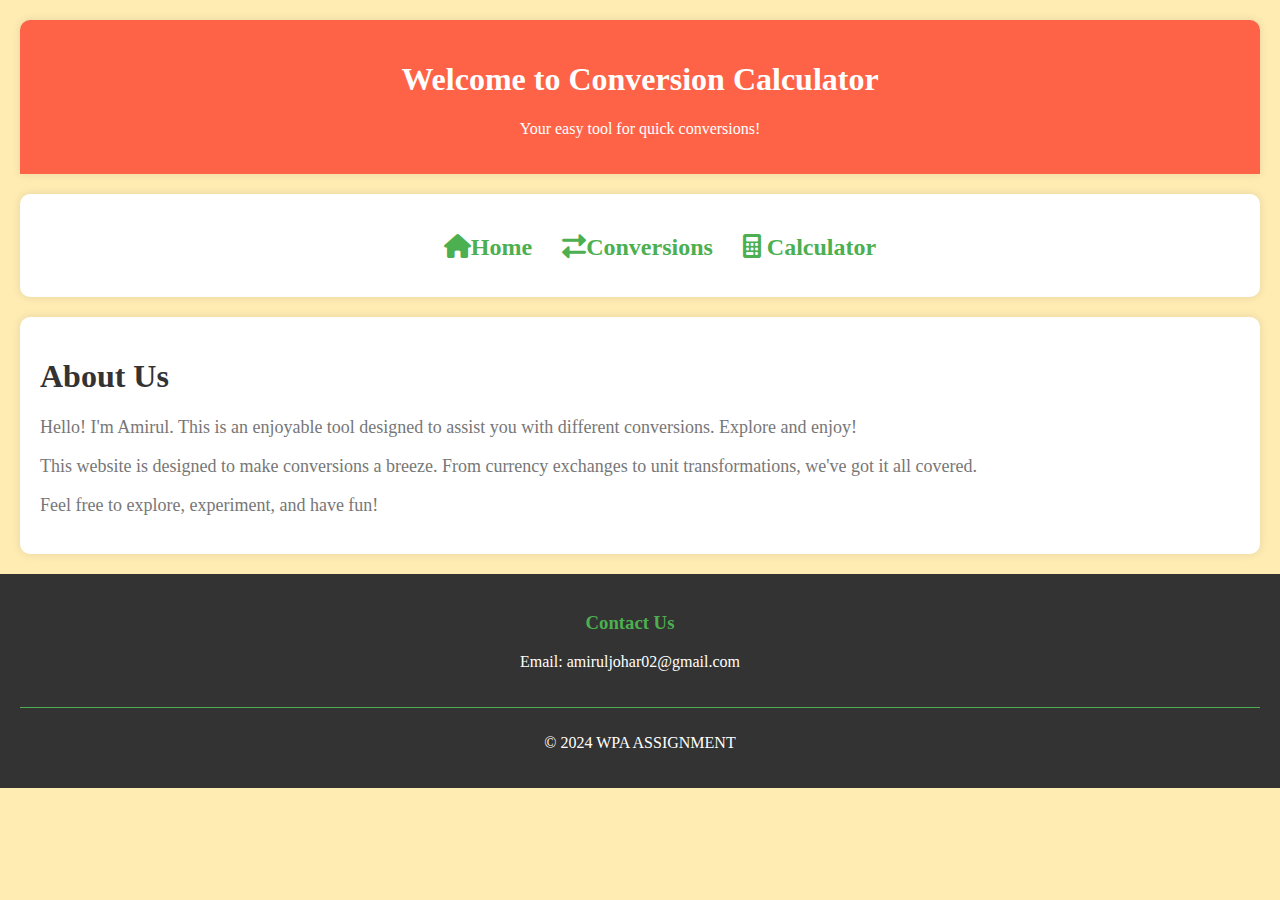
<file: index.html>
<!DOCTYPE html>
<html lang="en">
<head>
    <meta charset="UTF-8">
    <meta name="viewport" content="width=device-width, initial-scale=1.0">
    <link rel="stylesheet" href="styles.css">
	<link rel="stylesheet" href="https://cdnjs.cloudflare.com/ajax/libs/font-awesome/6.0.0-beta3/css/all.min.css">
    <title>Conversion Calculator</title>
</head>
<body>
    <header>
        <h1>Welcome to Conversion Calculator</h1>
        <p>Your easy tool for quick conversions!</p>
    </header>
    <nav>
        <ul>
            <li><a href="index.html"><i class="fas fa-home"></i>Home</a></li>
            <li><a href="conversion page.html"><i class="fas fa-exchange-alt"></i>Conversions</a></li>
            <li><a href="conversion calculator.html"><i class="fas fa-calculator"></i> Calculator</a></li>
        </ul>
    </nav>
    <section id="content">
		<h1>About Us</h1>
        <p>Hello! I'm Amirul. This is an enjoyable tool designed to assist you with different conversions. Explore and enjoy!</p>
		
		<p>This website is designed to make conversions a breeze. From currency exchanges to unit transformations, we've got it all covered.</p>
        
		<p>Feel free to explore, experiment, and have fun! </p>
    </section>
	
	<!-- ... (rest of the code) -->

<footer>
    <div class="footer-content">
        <div class="footer-section contact">
            <h3>Contact Us</h3>
            <p>Email: amiruljohar02@gmail.com</p>
        </div>
    </div>
    <div class="footer-bottom">
        <p>&copy; 2024 WPA ASSIGNMENT</p>
    </div>
</footer>

</body>
</html>
</file>
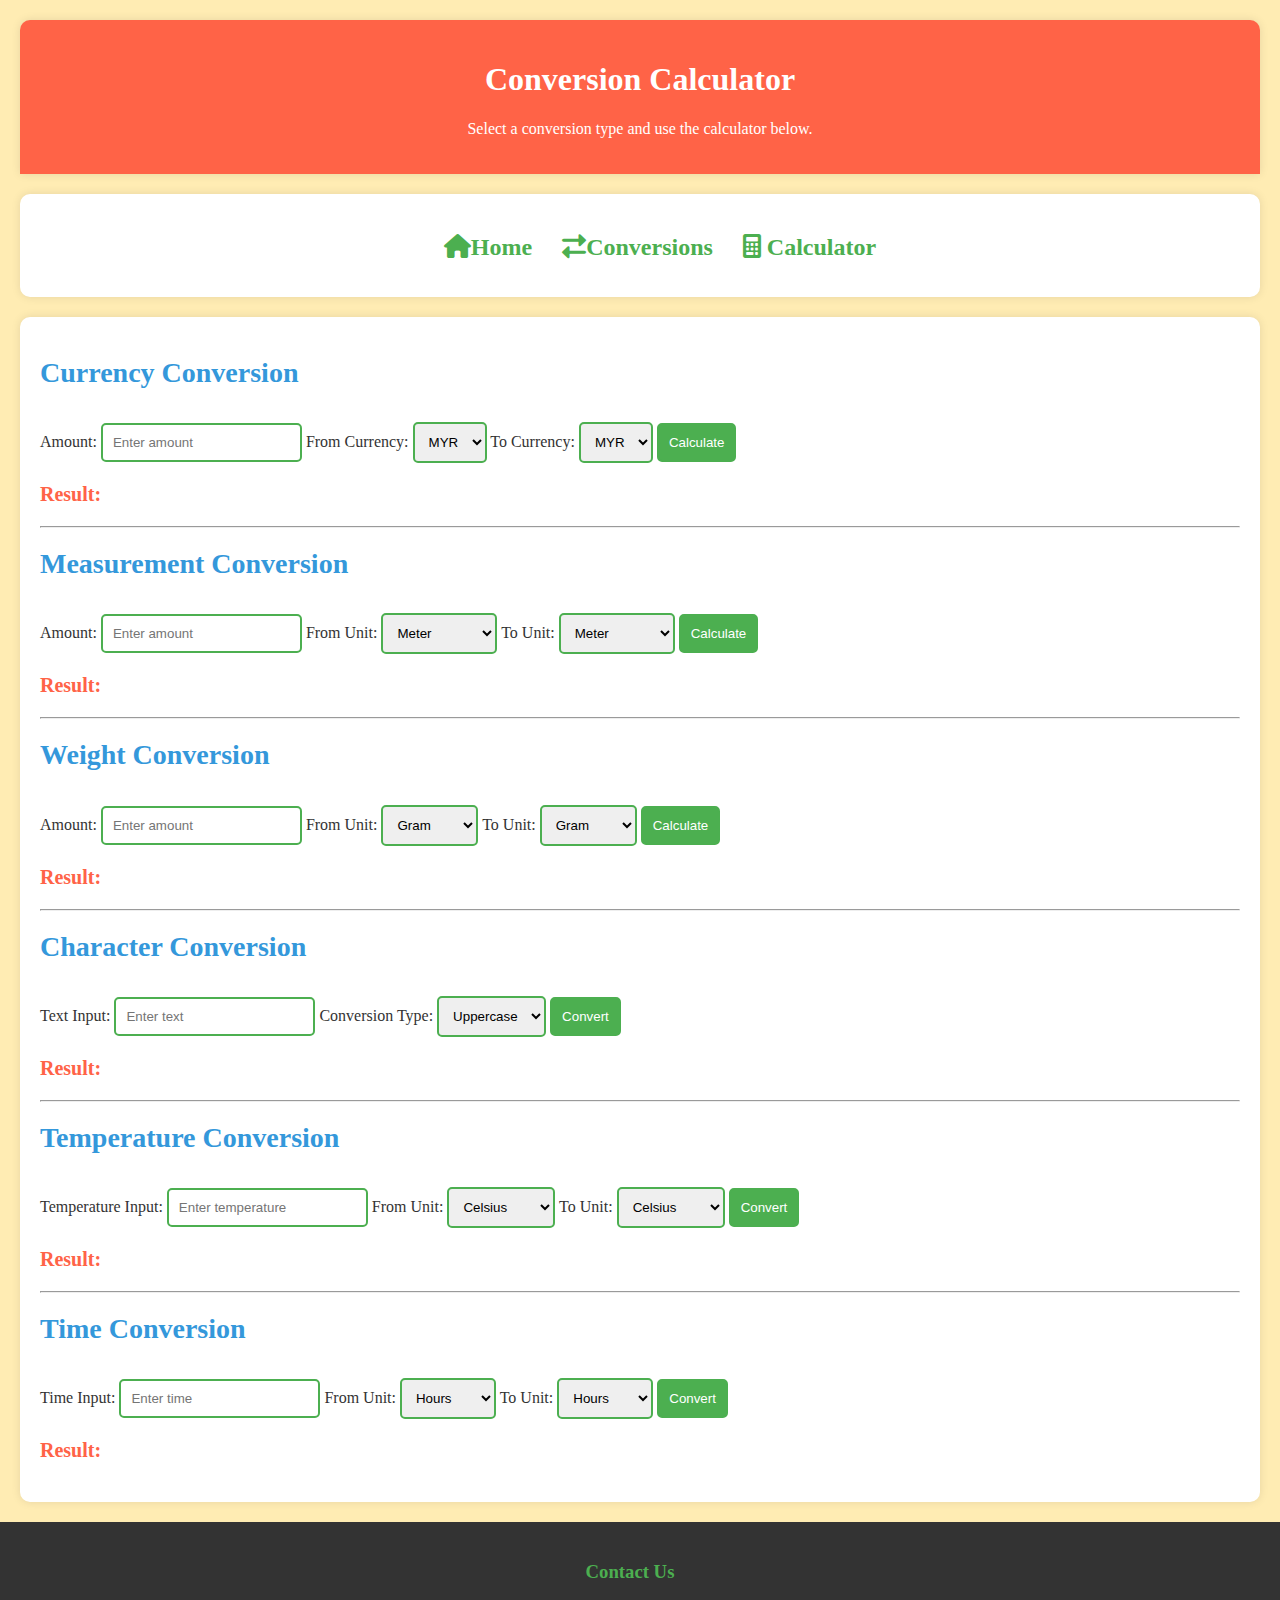
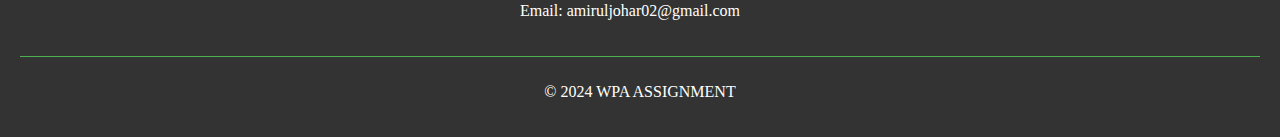
<file: conversion calculator.html>
<!DOCTYPE html>
<html lang="en">
<head>
    <meta charset="UTF-8">
    <meta name="viewport" content="width=device-width, initial-scale=1.0">
    <link rel="stylesheet" href="styles.css">
	<link rel="stylesheet" href="https://cdnjs.cloudflare.com/ajax/libs/font-awesome/6.0.0-beta3/css/all.min.css">
    <script src="calculator.js " defer></script>
	<title>Calculator</title>

</head>
<body>
    <header>
        <h1>Conversion Calculator</h1>
        <p>Select a conversion type and use the calculator below.</p>
    </header>
    <nav>
        <ul>
            <li><a href="index.html"><i class="fas fa-home"></i>Home</a></li>
            <li><a href="conversion page.html"><i class="fas fa-exchange-alt"></i>Conversions</a></li>
            <li><a href="conversion calculator.html"><i class="fas fa-calculator"></i> Calculator</a></li>
        </ul>
    </nav>
    
	
	<section id="content">
        <div id="currencyConversion" class="conversionSection">
            <h2>Currency Conversion</h2>
            <label for="amountCurrency">Amount:</label>
            <input type="text" id="amountCurrency" placeholder="Enter amount">
            <label for="fromCurrency">From Currency:</label>
            <select id="fromCurrency">
				<option value="myr">MYR</option>
                <option value="usd">USD</option>
                <option value="eur">EUR</option>
                <option value="gbp">GBP</option>            
            </select>
            <label for="toCurrency">To Currency:</label>
            <select id="toCurrency">
                <option value="myr">MYR</option>
				<option value="usd">USD</option>
                <option value="eur">EUR</option>
                <option value="gbp">GBP</option>
            </select>
            <button onclick="calculateCurrencyConversion()">Calculate</button>
            <p id="resultCurrency">Result: </p>
        </div>
	<hr>
        <div id="measurementConversionContainer" class="conversionSection">
            <h2>Measurement Conversion</h2>
            <label for="amountMeasurement">Amount:</label>
            <input type="text" id="amountMeasurement" placeholder="Enter amount">
            <label for="fromUnit">From Unit:</label>
            <select id="fromUnit">
                <option value="meter">Meter</option>
                <option value="centimeter">Centimeter</option>
                <option value="kilometer">Kilometer</option>
				<option value="inch">Inch</option>
                <option value="foot">Foot</option>
                <option value="yard">Yard</option>
				<option value="milliliter">Milliliter</option>
                <option value="liter">Liter</option>
                <option value="cubicMeter">Cubic Meter</option>
            </select>
            <label for="toUnit">To Unit:</label>
            <select id="toUnit">
                <option value="meter">Meter</option>
                <option value="centimeter">Centimeter</option>
                <option value="kilometer">Kilometer</option>
				<option value="inch">Inch</option>
                <option value="foot">Foot</option>
                <option value="yard">Yard</option>
				<option value="milliliter">Milliliter</option>
                <option value="liter">Liter</option>
                <option value="cubicMeter">Cubic Meter</option>
            </select>
            <button onclick="calculateMeasurementConversion()">Calculate</button>
            <p id="resultMeasurement">Result: </p>
        </div>
	<hr>
        <div id="weightConversionContainer" class="conversionSection">
            <h2>Weight Conversion</h2>
            <label for="amountWeight">Amount:</label>
            <input type="text" id="amountWeight" placeholder="Enter amount">
            <label for="fromWeight">From Unit:</label>
            <select id="fromWeight">
                <option value="gram">Gram</option>
                <option value="kilogram">Kilogram</option>
                <option value="pound">Pound</option>
            </select>
            <label for="toWeight">To Unit:</label>
            <select id="toWeight">
                <option value="gram">Gram</option>
                <option value="kilogram">Kilogram</option>
                <option value="pound">Pound</option>
            </select>
            <button onclick="calculateWeightConversion()">Calculate</button>
            <p id="resultWeight">Result: </p>
        </div>
	<hr>
        <div id="characterConversionContainer" class="conversionSection">
            <h2>Character Conversion</h2>
            <label for="textInput">Text Input:</label>
            <input type="text" id="textInput" placeholder="Enter text">
            <label for="conversionType">Conversion Type:</label>
            <select id="conversionType">
                <option value="uppercase">Uppercase</option>
                <option value="lowercase">Lowercase</option>
            </select>
            <button onclick="calculateCharacterConversion()">Convert</button>
            <p id="resultCharacter">Result: </p>
        </div>
	<hr>
        <div id="temperatureConversionContainer" class="conversionSection">
            <h2>Temperature Conversion</h2>
            <label for="temperatureInput">Temperature Input:</label>
            <input type="text" id="temperatureInput" placeholder="Enter temperature">
            <label for="fromTemperature">From Unit:</label>
            <select id="fromTemperature">
                <option value="celsius">Celsius</option>
                <option value="fahrenheit">Fahrenheit</option>
            </select>
            <label for="toTemperature">To Unit:</label>
            <select id="toTemperature">
                <option value="celsius">Celsius</option>
                <option value="fahrenheit">Fahrenheit</option>
            </select>
            <button onclick="calculateTemperatureConversion()">Convert</button>
            <p id="resultTemperature">Result: </p>
        </div>
	<hr>
        <div id="timeConversionContainer" class="conversionSection">
            <h2>Time Conversion</h2>
            <label for="timeInput">Time Input:</label>
            <input type="text" id="timeInput" placeholder="Enter time">
            <label for="fromTime">From Unit:</label>
            <select id="fromTime">
                <option value="hours">Hours</option>
                <option value="minutes">Minutes</option>
                <option value="seconds">Seconds</option>
            </select>
            <label for="toTime">To Unit:</label>
            <select id="toTime">
                <option value="hours">Hours</option>
                <option value="minutes">Minutes</option>
                <option value="seconds">Seconds</option>
            </select>
            <button onclick="calculateTimeConversion()">Convert</button>
            <p id="resultTime">Result: </p>
        </div>
    </section >
	<footer>
    <div class="footer-content">
        <div class="footer-section contact">
            <h3>Contact Us</h3>
            <p>Email: amiruljohar02@gmail.com</p>
        </div>
    </div>
    <div class="footer-bottom">
        <p>&copy; 2024 WPA ASSIGNMENT</p>
    </div>
</footer>
	

</body>
</html>
</file>
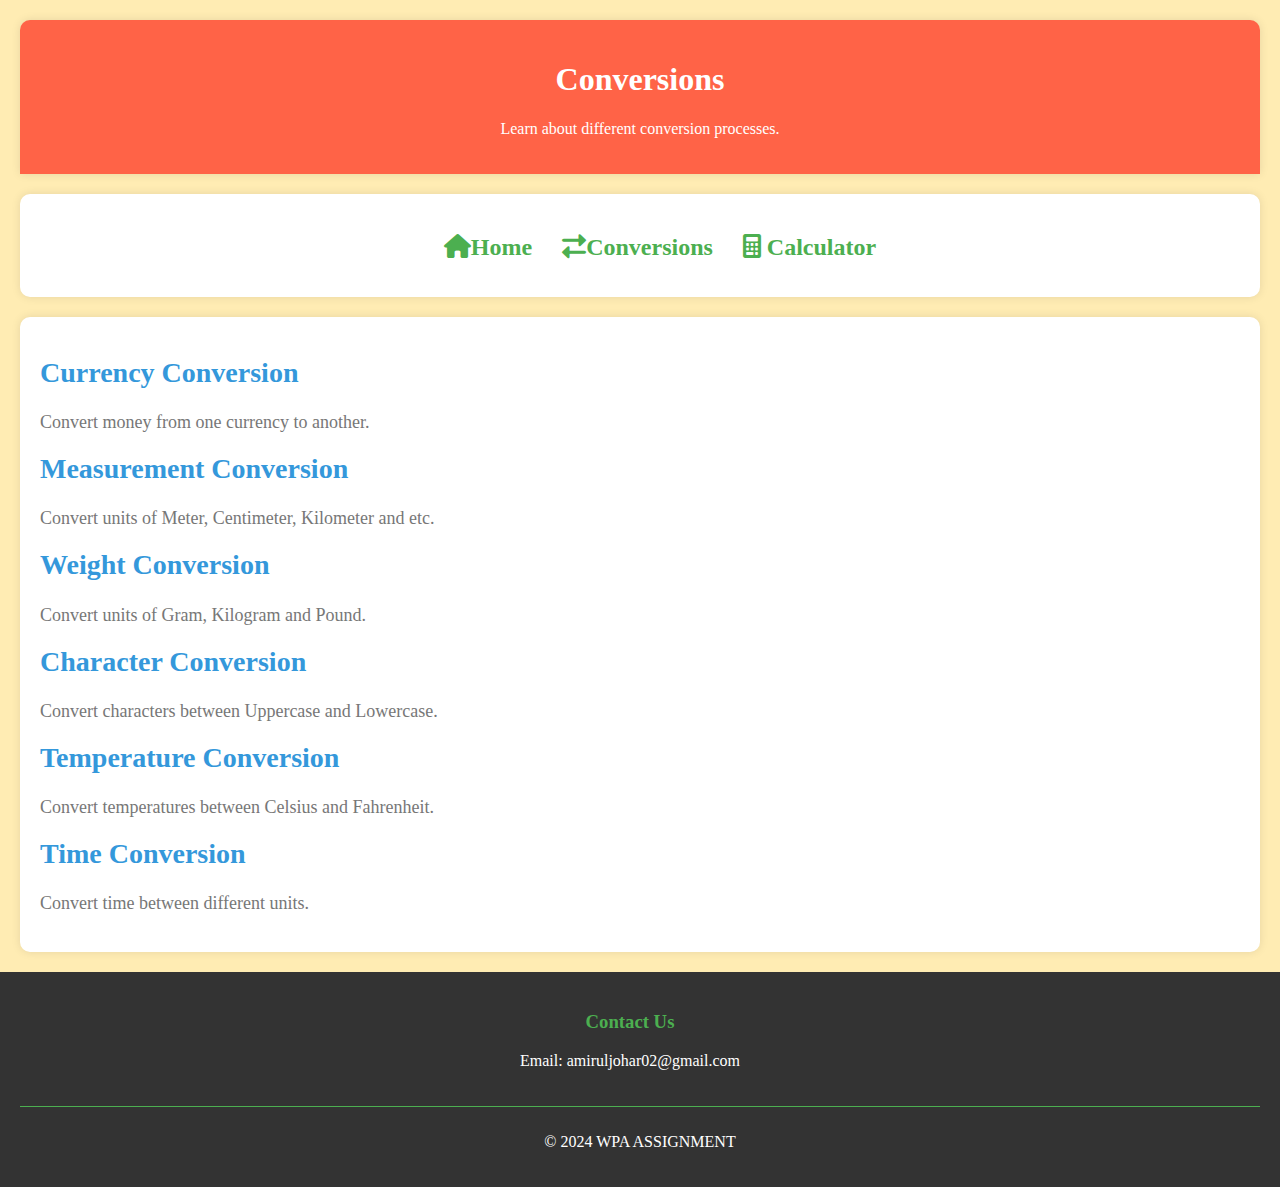
<file: conversion page.html>
<!DOCTYPE html>
<html lang="en">
<head>
    <meta charset="UTF-8">
    <meta name="viewport" content="width=device-width, initial-scale=1.0">
    <link rel="stylesheet" href="styles.css">
	<link rel="stylesheet" href="https://cdnjs.cloudflare.com/ajax/libs/font-awesome/6.0.0-beta3/css/all.min.css">
    <title>Conversions</title>
</head>
<body>
    <header>
        <h1>Conversions</h1>
        <p>Learn about different conversion processes.</p>
    </header>
    <nav>
        <ul>
            <li><a href="index.html"><i class="fas fa-home"></i>Home</a></li>
            <li><a href="conversion page.html"><i class="fas fa-exchange-alt"></i>Conversions</a></li>
            <li><a href="conversion calculator.html"><i class="fas fa-calculator"></i> Calculator</a></li>
        </ul>
    </nav>
    <section id="content">
        <h2>Currency Conversion</h2>
        <p>Convert money from one currency to another.</p>
        
        <h2>Measurement Conversion</h2>
        <p>Convert units of Meter, Centimeter, Kilometer and etc. </p>
		
		<h2>Weight Conversion</h2>
        <p>Convert units of Gram, Kilogram and Pound. </p>
		
        <h2>Character Conversion</h2>
        <p>Convert characters between Uppercase and Lowercase.</p>

        <h2>Temperature Conversion</h2>
        <p>Convert temperatures between Celsius and Fahrenheit.</p>

        <h2>Time Conversion</h2>
        <p>Convert time between different units. </p>
    </section>
	<footer>
    <div class="footer-content">
        <div class="footer-section contact">
            <h3>Contact Us</h3>
            <p>Email: amiruljohar02@gmail.com</p>
        </div>
    </div>
    <div class="footer-bottom">
        <p>&copy; 2024 WPA ASSIGNMENT</p>
    </div>
</footer>
</body>
</html>
</file>
<file: styles.css>
/* Resetting and General Styling */
body {
    font-family: 'Comic Sans MS';
    background-color: #ffecb3;
    color: #333;
    margin: 0;
    padding: 0;
}

header, nav, section{
    margin: 20px;
    padding: 20px;
    background-color: #fff;
    border-radius: 10px;
    box-shadow: 0 0 10px rgba(0, 0, 0, 0.1);
    transition: transform 0.3s ease-in-out;
}

header:hover, nav:hover, section:hover, footer:hover {
    transform: scale(1.02);
}

/* Header Styling */
header {
    text-align: center;
    background-color: #ff6347;
    color: #fff;
    border-radius: 10px 10px 0 0;
}

/* Navigation Styling */
nav ul {
    list-style: none;
    display: flex;
    justify-content: center;
    margin-top: 20px;
}

nav li {
    margin: 0 15px;
}

nav a {
    text-decoration: none;
    color: #4CAF50;
    font-weight: bold;
    font-size: 24px;
    transition: color 0.3s ease;
}

nav a:hover {
    color: #ff6347;
}

/* Section Styling */
section p {
    font-size: 18px;
    color: #777;
}

section h2 {
    font-size: 28px;
    margin-top: 20px;
    color: #3498db;
}

/* Form Styling */
label, input, select, button {
    margin: 10px 0;
}

input, select, button {
    padding: 10px;
    border: 2px solid #4CAF50;
    border-radius: 5px;
    transition: border-color 0.3s ease;
}

input:focus, select:focus, button:focus {
    border-color: #ff6347;
}

/* Button Styling */
button {
    background-color: #4CAF50;
    color: #fff;
    cursor: pointer;
    transition: background-color 0.3s ease;
}

button:hover {
    background-color: #45a049;
}

/* Result Styling */
p[id^="result"] {
    font-size: 20px;
    font-weight: bold;
    margin-top: 10px;
    color: #ff6347;
}


/* ... (rest of the styles) */

/* Footer Styling */
footer {
    background-color: #333;
    color: #fff;
    padding: 20px;
    text-align: center;
}

.footer-content {
    display: flex;
    justify-content: space-between;
}

.footer-section {
    flex: 1;
    margin-right: 20px;
}

.footer-section h3 {
    color: #4CAF50;
}

.footer-section ul {
    list-style: none;
    padding: 0;
}

.footer-section a {
    text-decoration: none;
    color: #fff;
}

.footer-bottom {
    margin-top: 20px;
    padding-top: 10px;
    border-top: 1px solid #4CAF50;
}

/* ... (rest of the styles) */
</file>
